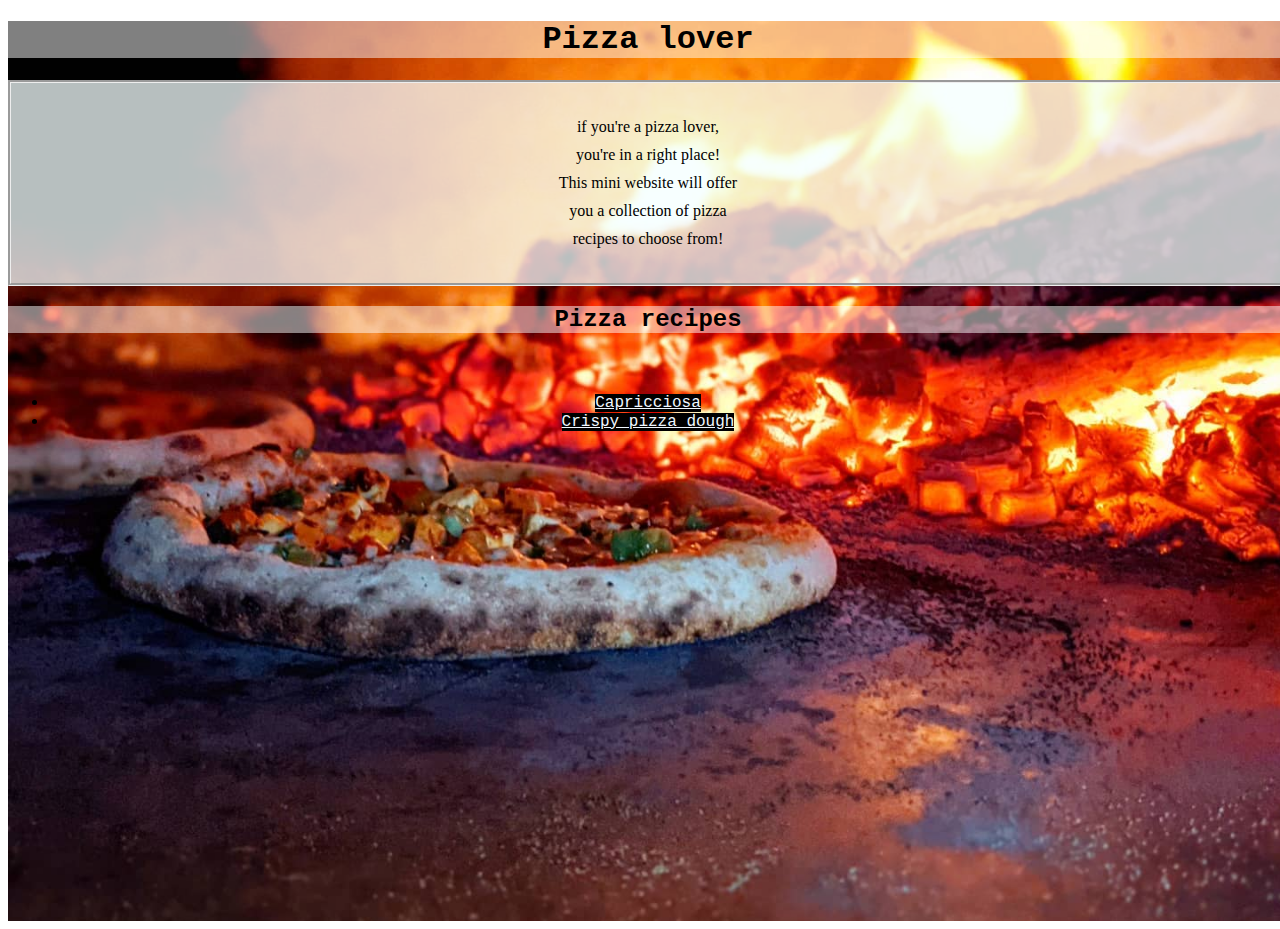
<file: index.html>
<!DOCTYPE html>
<html lang="en">
    <head>
        <link rel="stylesheet" href="styles.css">
        <title>Small Recipe Book</title>
        <meta charset="UTC-8">
    </head>

    <body>
        <div class="wrapper">
            <h1 class="text">Pizza lover</h1>
            <div class="introduction">
                <p>if you're a pizza lover,</p>
                <p>you're in a right place!</p>
                <p>This mini website will offer</p>
                <p>you a collection of pizza</p>
                <p>recipes to choose from!</p>
                <p></p>
            </div>

            <h2 class="text">Pizza recipes</h2>
            <ul id="pizzas">
                <li>
                    <a class="text" href="recipes/pizza.html">Capricciosa</a>
                </li>
                <li>
                    <a class="text" href="recipes/crispypizzadough.html">Crispy pizza dough</a>
                </li>
                
            </ul>
        </div>
       
    </body>

</html>
<!-- re-read GIT lesson, re-learn hwo to do git comit -->
</file>
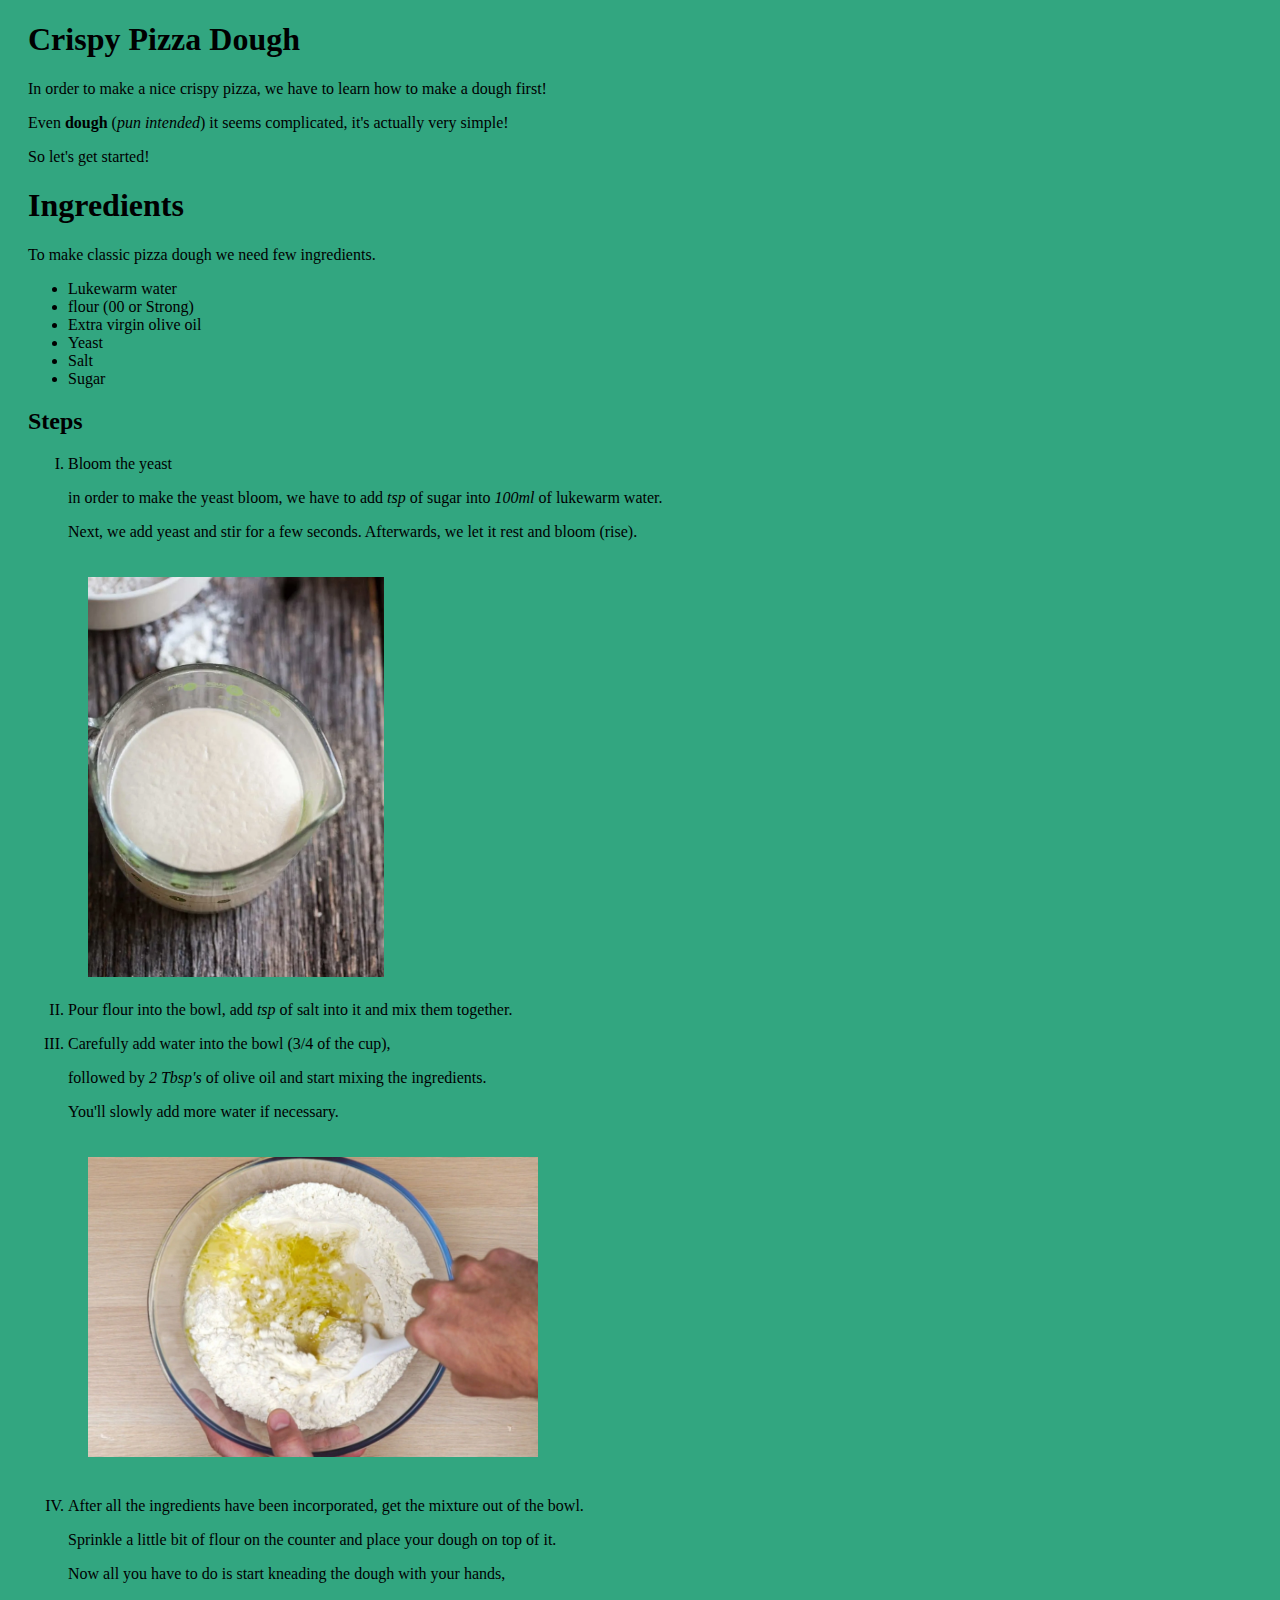
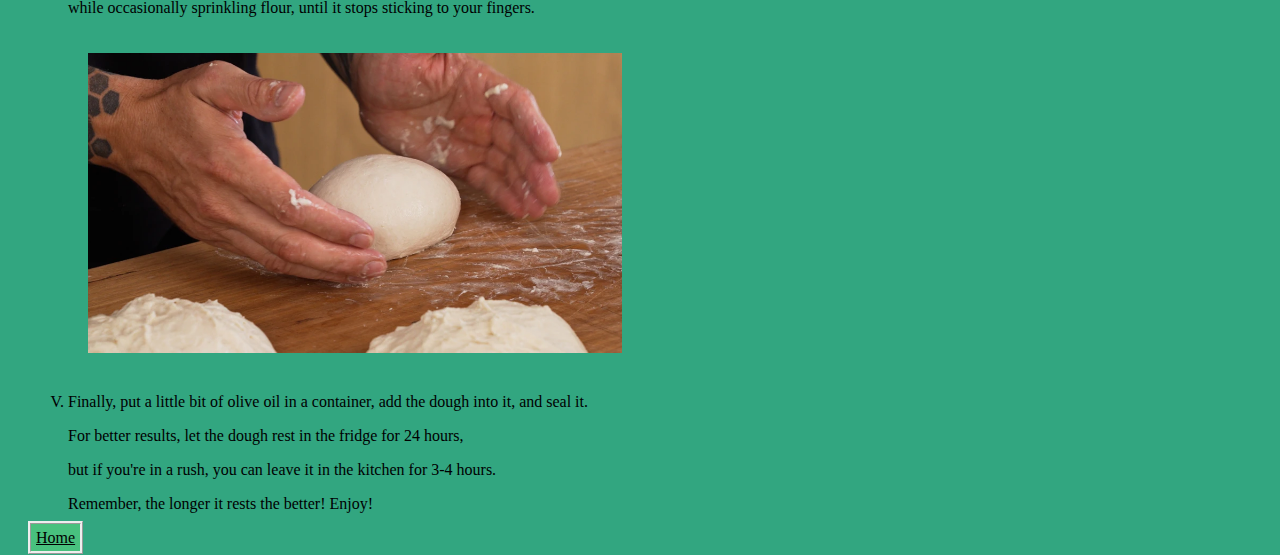
<file: recipes/crispypizzadough.html>
<!DOCTYPE html>
<html lang="en">
<head>
    <link rel="stylesheet" href="dough-styles.css">
    <meta charset="UTF-8">
    <meta name="viewport" content="width=device-width, initial-scale=1.0">
    <title>Crispy Pizza Dough</title>
</head>
<body>
    <div class="text">
        <h1>Crispy Pizza Dough</h1>
        <p>In order to make a nice crispy pizza, we have to learn how to make a dough  first!</p>
        <p>Even <strong>dough</strong> (<em>pun intended</em>) it seems complicated, it's actually very simple!</p>
        <p>So let's get started!</p>

        <h1>Ingredients</h1>
        <p>To make classic pizza dough we need few ingredients.</p>
        <ul>
            <li>Lukewarm water</li>
            <li>flour (00 or Strong)</li>
            <li>Extra virgin olive oil</li>
            <li>Yeast</li>
            <li>Salt</li>
            <li>Sugar</li>
        </ul>

        <h2>Steps</h2>
        <ol type="I">
            <li>Bloom the yeast</li>
            <p>in order to make the yeast bloom, we have to add <em>tsp</em> of sugar into <em>100ml</em> of lukewarm water.</p>
                <p>Next, we add yeast and stir for a few seconds.
                Afterwards, we let it rest and bloom (rise).</p>
            
            <img class="slika" src="../img/yeast-active.webp" alt="yeast-rising" height="400"><!-- add bloomed yeast img here-->
            <li>Pour flour into the bowl,  add <em>tsp</em> of salt into it and mix them together.</li>
            <li>
                <p>Carefully add water into the bowl (3/4 of the cup),</p>
                <p>followed by <em>2 Tbsp's</em> of olive oil and start mixing the ingredients.</p>
                <p>You'll slowly add more water if necessary.</p>
            </li>
            <img class="slika" src="../img/dough-mixing.webp" alt="mixing-dough" height="300"><!-- add mixing pic here-->
            <li>
                <p>After all the ingredients have been incorporated, get the mixture out of the bowl.</p>
                <p>Sprinkle a little bit of flour on the counter and place your dough on top of it.</p>
                <p>Now all you have to do is start kneading the dough with your hands,</p>
                <p>while occasionally sprinkling flour, until it stops sticking to your fingers.</p>
            </li>
            <img class="slika" src="../img/dough-final.webp" alt="finished-dough" height="300">
            <li>
                <p>Finally, put a little bit of olive oil in a container, add the dough into it, and seal it.</p>
                <p>For better results, let the dough rest in the fridge for 24 hours,</p>
                <p>but if you're in a rush, you can leave it in the kitchen for 3-4 hours.</p>
                <p>Remember, the longer it rests the better! Enjoy!</p>
            </li>
        </ol>
        <a id="home" href="../index.html">Home</a>
    </div>
</body>
</html>
</file>
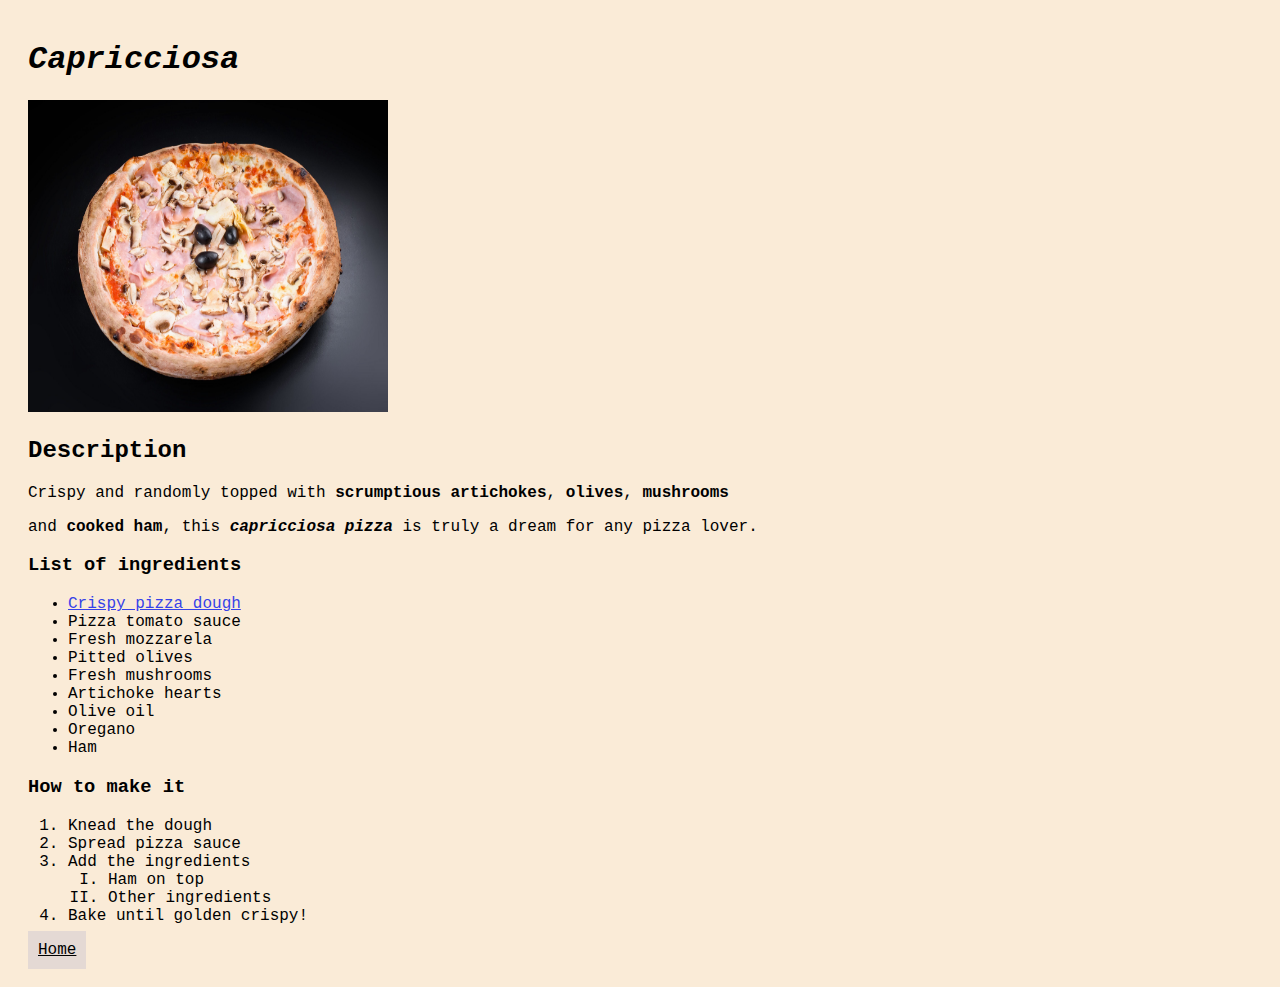
<file: recipes/pizza.html>
<!DOCTYPE html>
<html lang="en">
<head>
    <link rel="stylesheet" href="pizza-styles.css">
    <meta charset="UTF-8">
    <meta name="viewport" content="width=device-width, initial-scale=1.0">
    <title>pizza capricciosa</title>
</head>
<body>
    <div class="text">
        <h1>Capricciosa</h1>
        
        <img src="../img/pizza-capricciosa.jpg" alt="pizza-capricciosa" height="312" width="360">

        <h2>Description</h2>
        <p>Crispy and randomly topped with <strong>scrumptious artichokes</strong>, <strong>olives</strong>, 
            <strong>mushrooms</strong> </p>
            <p>and <strong>cooked ham</strong>, 
            this <strong><em>capricciosa pizza</em></strong> is truly a dream for any pizza lover.
        </p>
        <h3>List of ingredients</h3>
        <ul>
            <li><a href="crispypizzadough.html">Crispy pizza dough</a></li><!-- add pizza dough recipe here-->
            <li>Pizza tomato sauce</li><!-- add pizza sauce recipe here-->
            <li>Fresh mozzarela</li>
            <li>Pitted olives</li>
            <li>Fresh mushrooms</li>
            <li>Artichoke hearts</li>
            <li>Olive oil</li>
            <li>Oregano</li>
            <li>Ham</li>
        </ul>

        <h3>How to make it</h3>
        <ol>
            <li>Knead the dough</li>
            <li>Spread pizza sauce</li>
            <li>Add the ingredients
                <ol type="I">
                    <li>Ham on top</li>
                    <li>Other ingredients</li>
                </ol>
            </li>
            <li>Bake until golden crispy!</li>
            
        </ol>
        <a class="home" href="../index.html">Home</a>
    </div>
</body>
</html>
</file>
<file: styles.css>
.wrapper {
    
    background-image: url('img/pizza-fo.jpg');
    background-size: cover;
    background-position: center;
    width: 100vw;
    height: 100vh;
    
    
    
}

.introduction {
    background-color: rgba(244, 255, 255, 0.75);
    border-style: groove;
    border-start-end-radius: auto;
    
    padding: 25px;
    margin: auto;
}
p {
    text-align: center;
    margin: 10px;
    padding: auto;
    
}

h1 {
    background-color: rgba(255, 255, 255, 0.5);
    text-align: center; 
}
h2 {
    background-color: rgba(255, 255, 255, 0.5);
    text-align: center;
    
}
a {
    margin: 25px;
    color: aliceblue;
    background-color: black;
}

.text {
    font-family: 'Courier New', Courier, monospace;
 
}

#pizzas {
    text-align: center;
    padding: 40px;
}
</file>
<file: recipes/dough-styles.css>
html {
    background-color: rgb(50, 166, 128);
}

.text {
    font-family: 'Courier New', Courier, monospace
    padding: auto;
    margin-left: 20px;
}

.slika {
    padding: 20px;
}

#home {
    background-color: rgb(127 255 122 /0.3);
    color: black;
    border-style: ridge;
    text-align: center;
    padding: 5px;
}
</file>
<file: recipes/pizza-styles.css>
html {
    font-family: Arial, Helvetica, sans-serif;
    margin: 20px;
    border: 20px;
    background-color: antiquewhite;
    
}

.text {
    font-family: 'Courier New', Courier, monospace;
    
}

h1 {
    font-style: italic;
}

.home {
    background-color: rgba(40, 62, 187, 0.1);
    color: black;
    padding: 10px;
}

a {
    color: rgb(54, 66, 232);
}
</file>
